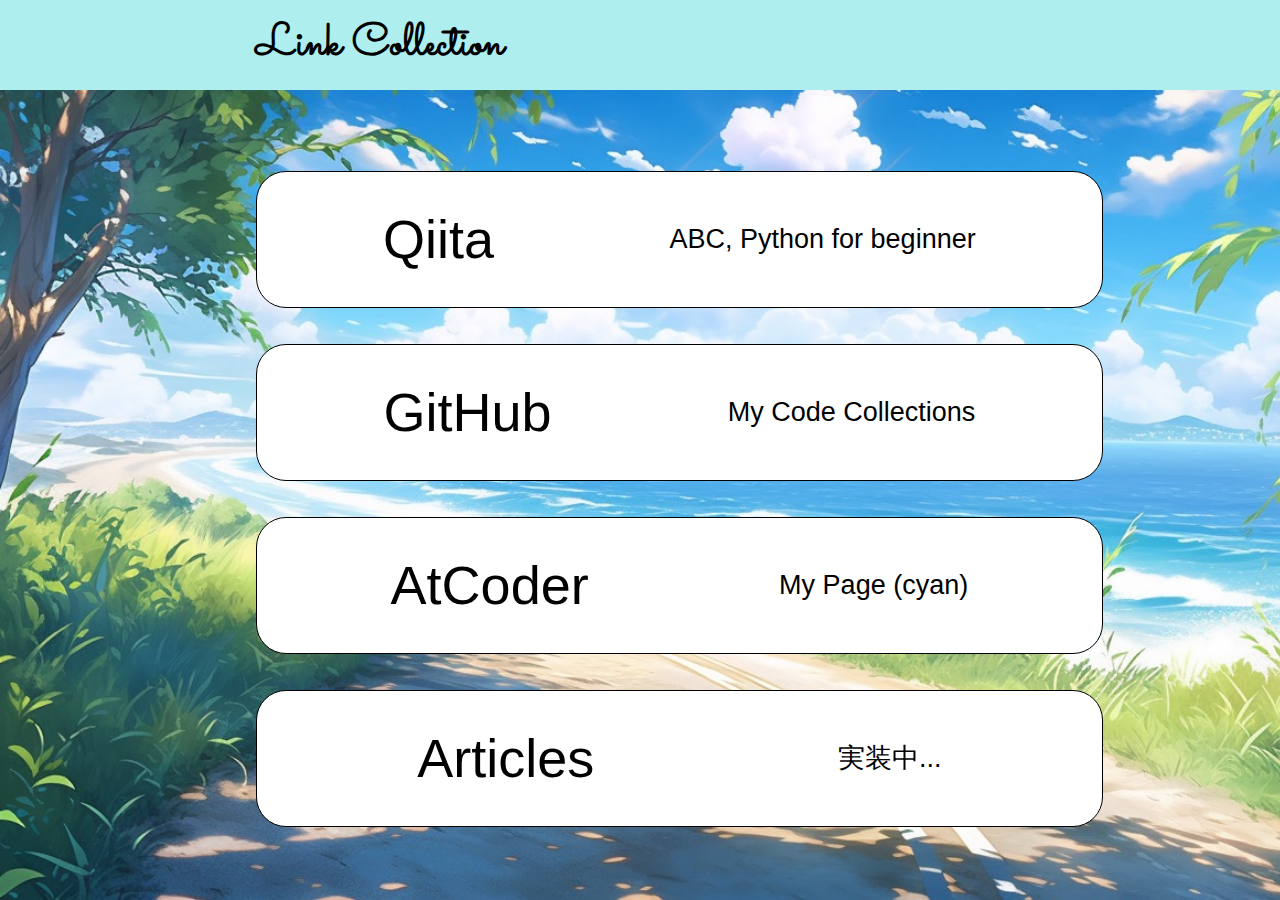
<file: index.html>
<!DOCTYPE html>
<html lang="ja">

<head>
    <meta charset="UTF-8">
    <meta name="viewport" content="width=device-width, initial-scale=1.0">
    <link rel="stylesheet" href="./css/style.css">
    <title>Link Collection</title>
</head>

<body>
    <header>
        <div class="header_wrapper">
            <h1>Link Collection</h1>
            <div id="now-time" class="only-pc"></div>
        </div>
    </header>

    <main>
        <a href="https://qiita.com/hyouchun" class="main_element">
            <div class="left_element">Qiita</div>
            <div class="right_element only-pc">ABC, Python for beginner</div>
        </a>
        <a href="https://github.com/hcn617" class="main_element">
            <div class="left_element">GitHub</div>
            <div class="right_element only-pc">My Code Collections</div>
        </a>
        <a href="https://atcoder.jp/users/hyouchun" class="main_element">
            <div class="left_element">AtCoder</div>
            <div class="right_element only-pc">My Page (cyan)</div>
        </a>
        <a href="./article/PythonED_table.html" class="main_element">
            <div class="left_element">Articles</div>
            <div class="right_element only-pc">実装中...</div>
        </a>
    </main>

    <script src="js/main.js"></script>
</body>

</html>
</file>
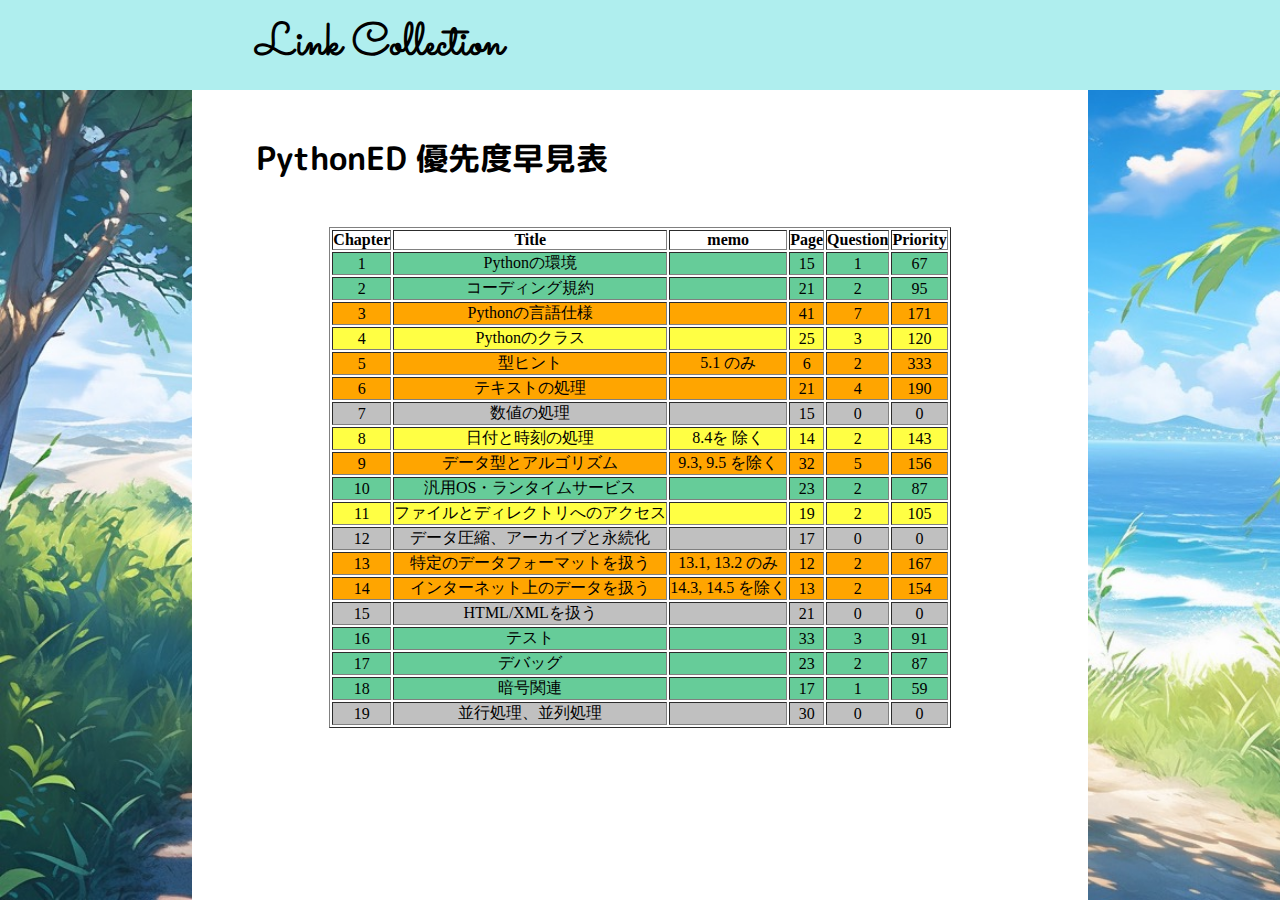
<file: article/PythonED_table.html>
<!DOCTYPE html>
<html lang="ja">

<head>
    <meta charset="UTF-8">
    <meta name="viewport" content="width=device-width, initial-scale=1.0">
    <link rel="stylesheet" href="../css/style.css">
    <link rel="stylesheet" href="../css/sub.css">
    <title>Link Collection</title>
</head>

<body>
    <header>
        <div class="header_wrapper">
            <h1>Link Collection</h1>
            <div id="now-time" class="only-pc"></div>
        </div>
    </header>

    <main>
        <h1>PythonED 優先度早見表</h1>
        <table border="1" id="PythonED_table">
            <tr>
                <th>Chapter</th>
                <th>Title</th>
                <th>memo</th>
                <th>Page</th>
                <th>Question</th>
                <th>Priority</th>
            </tr>
        </table>
    </main>

    <script src="../js/main.js"></script>
</body>

</html>
</file>
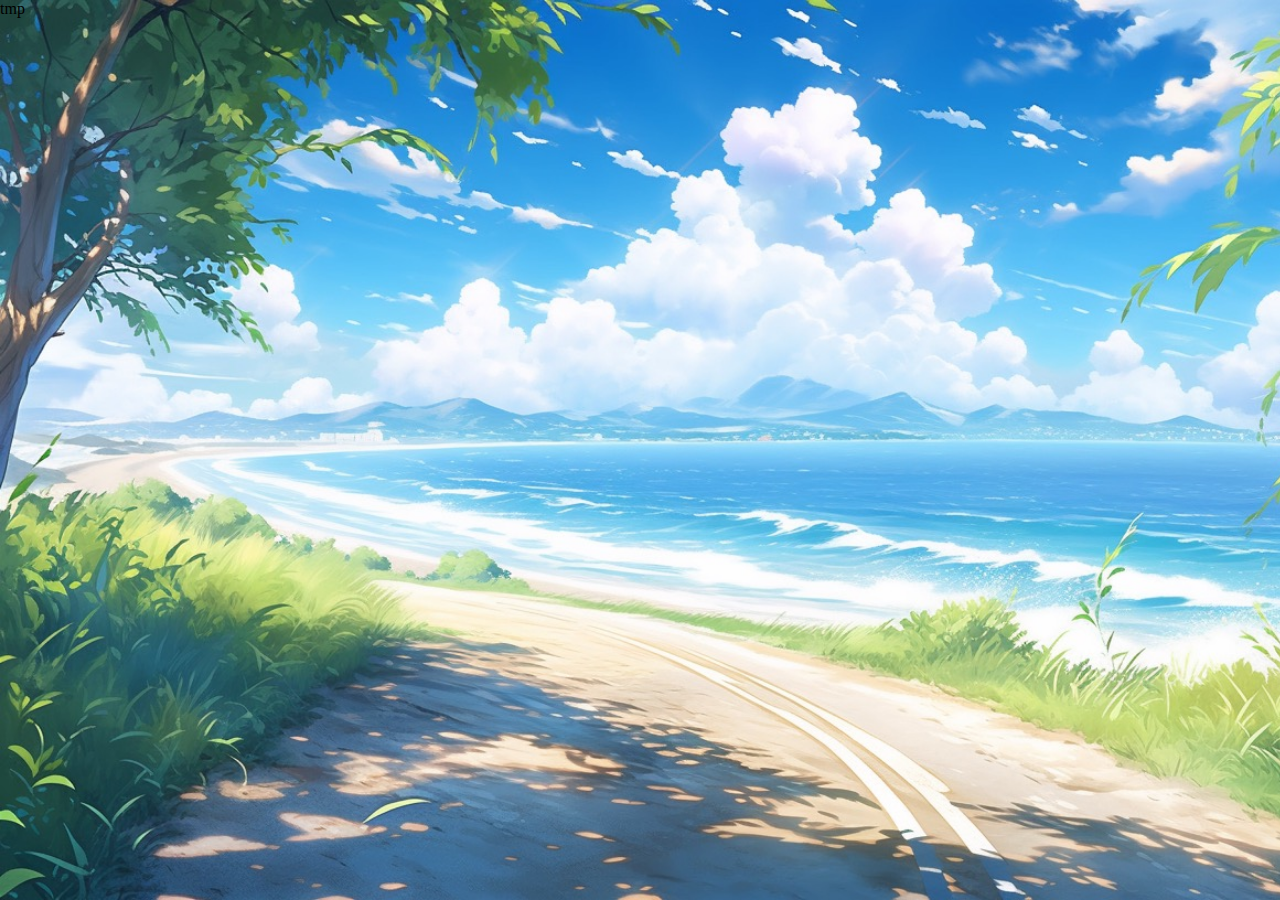
<file: article/tmp.html>
<!DOCTYPE html>
<html lang="en">

<head>
    <meta charset="UTF-8">
    <meta name="viewport" content="width=device-width, initial-scale=1.0">
    <link rel="stylesheet" href="../css/style.css">
    <title>Document</title>
</head>

<body>
    <p>tmp</p>
</body>

</html>
</file>
<file: css/style.css>
@charset "UTF-8";
@import url('https://fonts.googleapis.com/css2?family=Sacramento&display=swap');

* {
    margin: 0px;
    padding: 0px;
}

body {
    background-image: url("../image/23949892.jpg");
    background-size: cover;
    height: 100vh;
}

header {
    height: 10vh;
    background-color: paleturquoise;
}

.header_wrapper {
    width: 60vw;
    margin: 0 auto;
    line-height: 10vh;
    display: flex;
    justify-content: space-between;
}

header h1 {
    font-family: 'Sacramento', cursive;
    font-size: 5vh;
}

main {
    width: 60vw;
    margin: 0 auto;
    padding-top: 5vh;
}

.main_element {
    display: inline-block;
    display: flex;
    justify-content: space-around;
    text-decoration: none;
    font-family: 'Comic Sans MS', 'Chalkboard SE', 'Comic Neue', sans-serif;
    color: black;
    border: solid 1px black;
    background-color: white;
    margin: 4vh 0;
    padding: 0 3vw;
    height: 15vh;
    width: 60vw;
    border-radius: 30px;
    line-height: 15vh;
}

.left_element {
    font-size: 6vh;
}

.right_element {
    font-size: 3vh;
}

.main_element:hover {
    background-color: mediumaquamarine;
    color: white;
    transition: 1s;
}

@media screen and (max-width:700px) {
    .header_wrapper {
        justify-content: center;
    }
}

#PythonED_table {
    margin: 0 auto;
    margin-top: 5vh;
}

#PythonED_table tr {
    text-align: center;
}
</file>
<file: css/sub.css>
@import url('https://fonts.googleapis.com/css?family=M+PLUS+Rounded+1c');

main {
    width: 70vw;
    height: 85vh;
    background-color: white;
}

main h1 {
    margin-left: 5vw;
    font-family: "M PLUS Rounded 1c";
}
</file>
